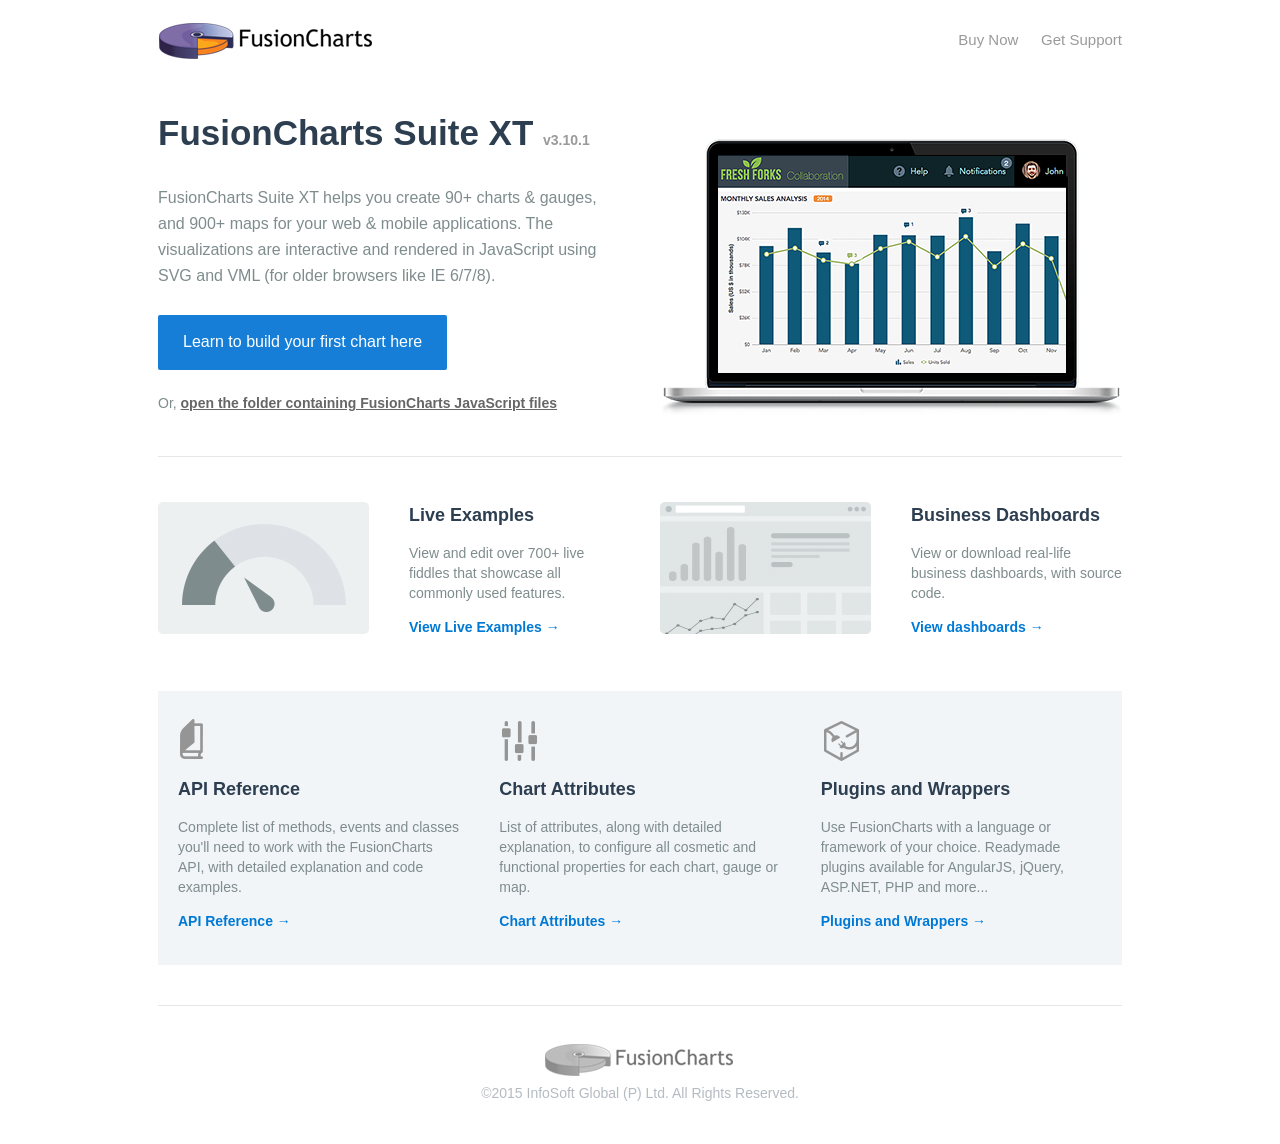
<file: fusioncharts/index.html>
<!doctype html>
<html>
<head>
    <meta name="viewport" content="width=964"/>
    <meta charset="utf-8">
    <title>JavaScript Charts for Web, Mobile &amp; Apps - FusionCharts</title>
    <link rel="shortcut icon" href="assets/img/favicon.ico" type="image/x-icon"/>
    <link rel=icon href="assets/img/favicon.ico" type="image/x-icon"/>
    <link href="assets/css/style.css" rel="stylesheet" type="text/css">
    <!--[if IE]>
      <script src="assets/scripts/html5shiv.js"></script>
    <![endif]-->
</head>

<body>
    <div class="wrapper">
        <header>
            <div class="header-section clearfix">
                <div class="left-block">
                    <a href="http://www.fusioncharts.com?utm_source=downloadPackage&amp;utm_medium=referral&amp;utm_campaign=personal" target="_blank"><img src="assets/img/fusioncharts-logo.jpg" alt="JavaScript Charts for Web, Mobile &amp; Apps - FusionCharts" width="217" height="42" /></a>
                </div>
                <div class="right-block">
                    <ul class="top-nav">
                        <li><a href="http://www.fusioncharts.com/buy?utm_source=downloadPackage&amp;utm_medium=referral&amp;utm_campaign=personal" target="_blank">Buy Now</a></li>
                        <li><a href="http://www.fusioncharts.com/contact/support/?utm_source=downloadPackage&amp;utm_medium=referral&amp;utm_campaign=personal" target="_blank">Get Support</a></li>
                    </ul>
                </div>
            </div>
        </header>

        <div class="content-section">
            <div class="banner-block">
                <div class="block-holder">
                    <div class="block2">
                        <h1>FusionCharts Suite XT <span>v3.10.1</span></h1>
                        <p>FusionCharts Suite XT helps you create 90+ charts &amp; gauges, and 900+ maps for your web &amp; mobile applications. The visualizations are interactive and rendered in JavaScript using SVG and VML (for older browsers like IE 6/7/8).</p>
                        <p><a href="http://www.fusioncharts.com/dev/usage-guide/getting-started/your-first-charts/building-your-first-chart.html?utm_source=downloadPackage&amp;utm_medium=referral&amp;utm_campaign=personal" target="_blank" class="btn">Learn to build your first chart here</a><br />
                        <span>Or, <a href="#?utm_source=downloadPackage&amp;utm_medium=referral&amp;utm_campaign=personal" class="underline link">open the folder containing FusionCharts JavaScript files</a></span>
                        </p>

                    </div>
                    <div class="block2">
                        <img src="assets/img/hero.png" alt="" class="" width="462" height="360" />
                    </div>
                </div>
            </div>
            <hr>
            <div class="top-spacer bottom-spacer">
                <div class="block-holder">
                    <div class="block4">
                        <img src="assets/img/chart-fiddles-thumbnail.jpg" alt="Chart Fiddles" width="211" height="132" />  
                    </div>
                    
                    <div class="block4">
                        <h2>Live Examples</h2>
                        <p>View and edit over 700+ live fiddles that showcase all commonly used features.</p>
                        <p><a href="http://www.fusioncharts.com/javascript-chart-fiddles/?utm_source=downloadPackage&amp;utm_medium=referral&amp;utm_campaign=personal" target="_blank" class="link">View Live Examples &#8594;</a></p>
                    </div>

                    <div class="block4">
                        <img src="assets/img/dashboard-example-thumbnail.jpg" alt="Dashboard Examples" width="211" height="132" />
                    </div>
                    
                    <div class="block4">
                        <h2>Business Dashboards</h2>
                        <p>View or download real-life business dashboards, with source code.</p>
                        <p><a href="http://www.fusioncharts.com/dashboards/?utm_source=downloadPackage&amp;utm_medium=referral&amp;utm_campaign=personal" target="_blank" class="link">View dashboards &#8594;</a></p>
                    </div>
                
                </div>
            </div>
            <div class="gray-bg  bottom-spacer">
                <div class="block-holder">
                    <div class="block3">
                        <div class="icon api-icon"></div>
                        <h2>API Reference</h2>
                        <p>Complete list of methods, events and classes you'll need to work with the FusionCharts API, with detailed explanation and code examples.</p>
                        <p><a href="http://www.fusioncharts.com/dev/api/fusioncharts.html?utm_source=downloadPackage&amp;utm_medium=referral&amp;utm_campaign=personal" target="_blank" class="link">API Reference &#8594;</a></p>
                    </div>
                    <div class="block3">
                        <div class="icon attributes-icon"></div>
                        <h2>Chart Attributes</h2>
                        <p>List of attributes, along with detailed explanation, to configure all cosmetic and functional properties for each chart, gauge or map.</p>
                        <p><a href="http://www.fusioncharts.com/dev/chart-attributes.html?utm_source=downloadPackage&amp;utm_medium=referral&amp;utm_campaign=personal" target="_blank" class="link">Chart Attributes &#8594;</a></p>
                    </div>
                      <div class="block3">
                        <div class="icon usage-icon"></div>
                        <h2>Plugins and Wrappers</h2>
                        <p>Use FusionCharts with a language or framework of your choice. Readymade plugins available for AngularJS, jQuery, ASP.NET, PHP and more...</p>
                       <p><a href="http://www.fusioncharts.com/extensions/?utm_source=downloadPackage&amp;utm_medium=referral&amp;utm_campaign=personal" target="_blank" class="link">Plugins and Wrappers &#8594;</a></p>
                    </div>
                </div>
            </div>

        </div>
        
        <hr>

        <footer>
            <div class="footer-section">
                <div class="footer-logo-block"><a href="http://www.fusioncharts.com?utm_source=downloadPackage&amp;utm_medium=referral&amp;utm_campaign=personal" target="_blank"><img src="assets/img/fc-logo-gray.jpg" alt="JavaScript Charts for Web, Mobile &amp; Apps - FusionCharts" width="196" height="38" /></a></div>
                <div class="copyright">
                    <p>&copy;2015 InfoSoft Global (P) Ltd. All Rights Reserved.</p>
                </div>
            </div>
        </footer>
    </div>
</body>
</html>
</file>
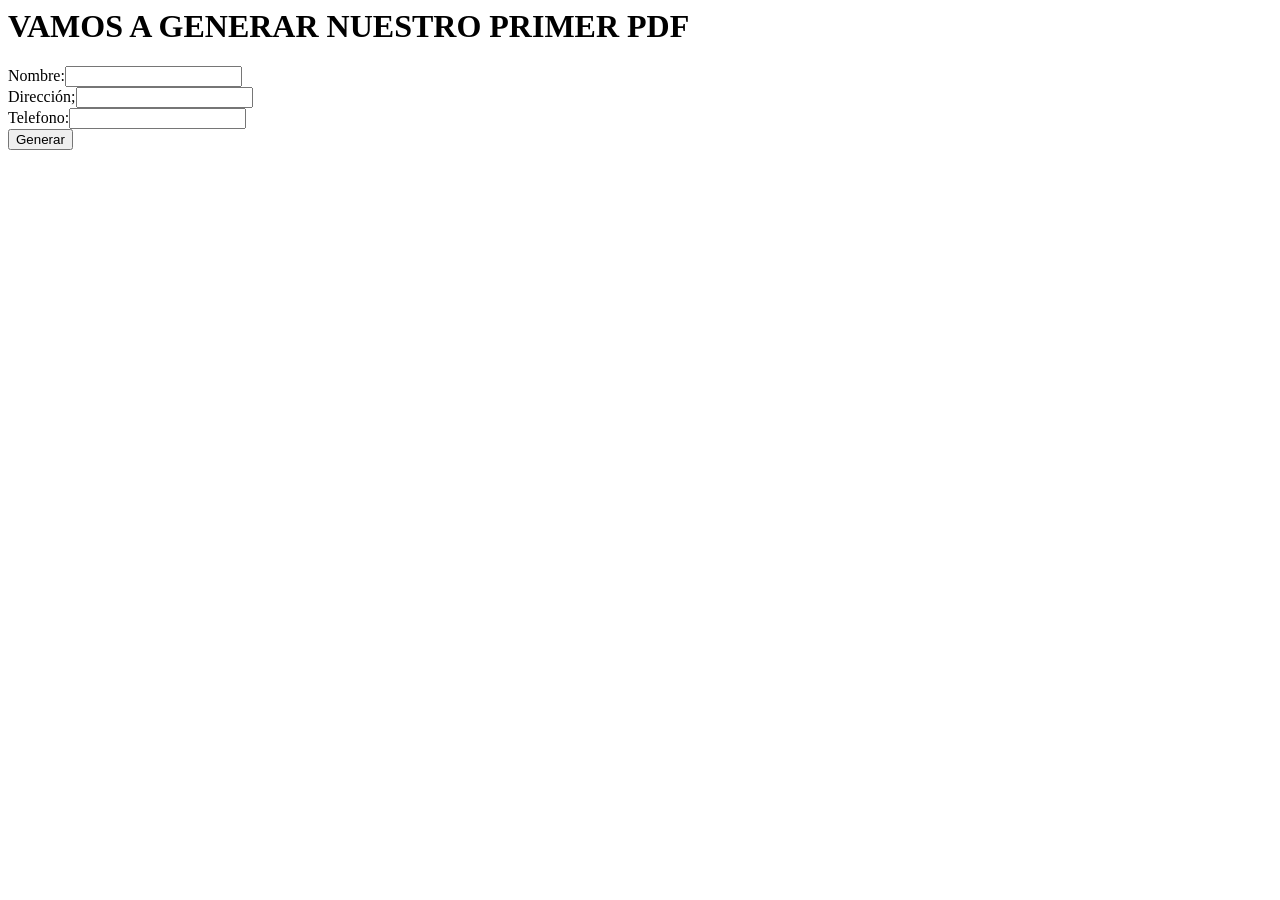
<file: Pdf/index.html>
<html>
<head>
<title>Formulario a generar en pdf</title>
<h1>VAMOS A GENERAR NUESTRO PRIMER PDF</h1>
</head>
<body>
<form name='pdf' method='post' action='generador.php'>
Nombre:<input type='text' name='nombre' /><br />
Direcci&oacute;n;<input type='text' name='direccion' /><br />
Telefono:<input type='text' name='tel' /><br />
<input type='submit' value='Generar' />
</body>
</html>
</file>
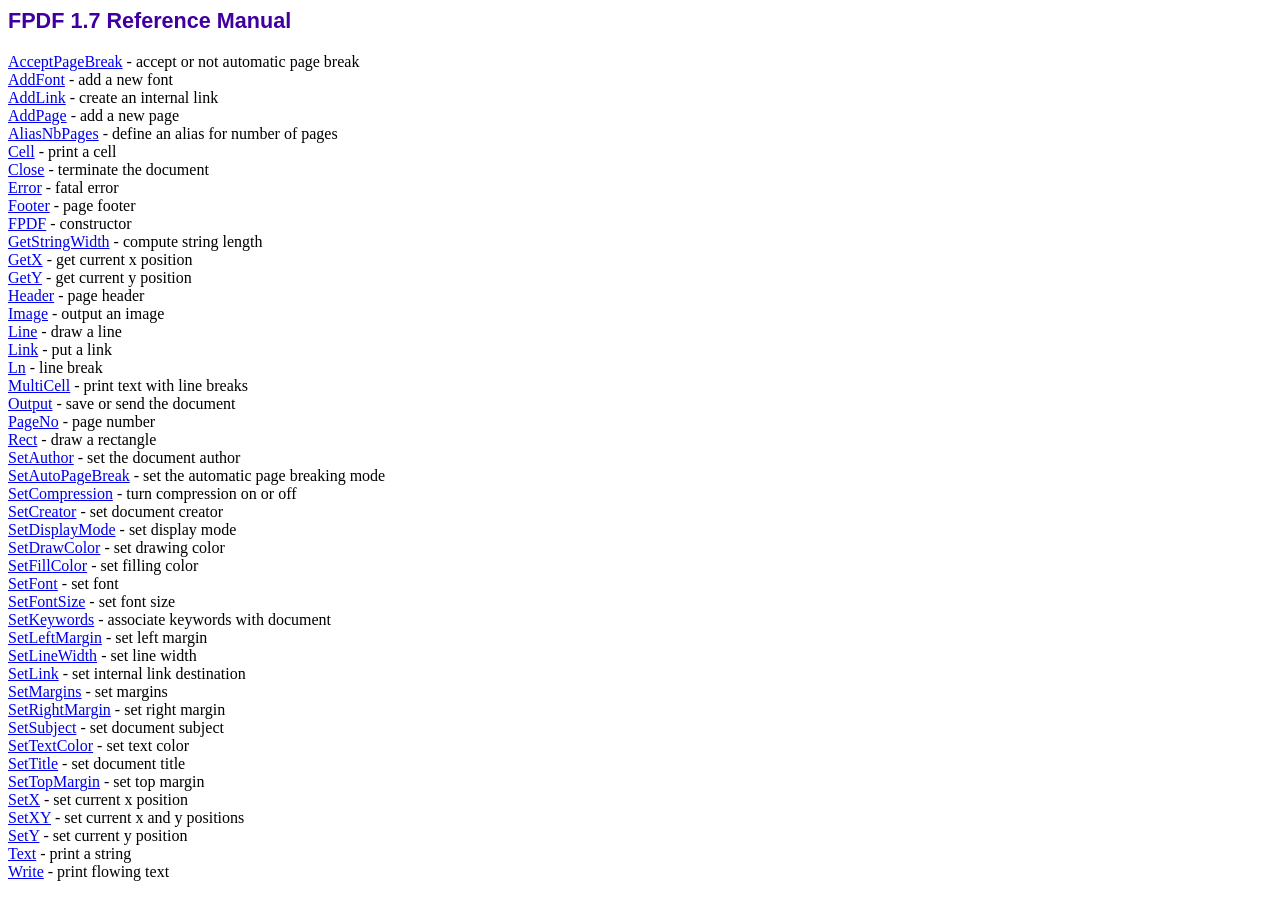
<file: Pdf/fpdf/doc/index.htm>
<!DOCTYPE html PUBLIC "-//W3C//DTD HTML 4.01 Transitional//EN">
<html>
<head>
<meta http-equiv="Content-Type" content="text/html; charset=ISO-8859-1">
<title>FPDF 1.7 Reference Manual</title>
<link type="text/css" rel="stylesheet" href="../fpdf.css">
</head>
<body>
<h1>FPDF 1.7 Reference Manual</h1>
<a href="acceptpagebreak.htm">AcceptPageBreak</a> - accept or not automatic page break<br>
<a href="addfont.htm">AddFont</a> - add a new font<br>
<a href="addlink.htm">AddLink</a> - create an internal link<br>
<a href="addpage.htm">AddPage</a> - add a new page<br>
<a href="aliasnbpages.htm">AliasNbPages</a> - define an alias for number of pages<br>
<a href="cell.htm">Cell</a> - print a cell<br>
<a href="close.htm">Close</a> - terminate the document<br>
<a href="error.htm">Error</a> - fatal error<br>
<a href="footer.htm">Footer</a> - page footer<br>
<a href="fpdf.htm">FPDF</a> - constructor<br>
<a href="getstringwidth.htm">GetStringWidth</a> - compute string length<br>
<a href="getx.htm">GetX</a> - get current x position<br>
<a href="gety.htm">GetY</a> - get current y position<br>
<a href="header.htm">Header</a> - page header<br>
<a href="image.htm">Image</a> - output an image<br>
<a href="line.htm">Line</a> - draw a line<br>
<a href="link.htm">Link</a> - put a link<br>
<a href="ln.htm">Ln</a> - line break<br>
<a href="multicell.htm">MultiCell</a> - print text with line breaks<br>
<a href="output.htm">Output</a> - save or send the document<br>
<a href="pageno.htm">PageNo</a> - page number<br>
<a href="rect.htm">Rect</a> - draw a rectangle<br>
<a href="setauthor.htm">SetAuthor</a> - set the document author<br>
<a href="setautopagebreak.htm">SetAutoPageBreak</a> - set the automatic page breaking mode<br>
<a href="setcompression.htm">SetCompression</a> - turn compression on or off<br>
<a href="setcreator.htm">SetCreator</a> - set document creator<br>
<a href="setdisplaymode.htm">SetDisplayMode</a> - set display mode<br>
<a href="setdrawcolor.htm">SetDrawColor</a> - set drawing color<br>
<a href="setfillcolor.htm">SetFillColor</a> - set filling color<br>
<a href="setfont.htm">SetFont</a> - set font<br>
<a href="setfontsize.htm">SetFontSize</a> - set font size<br>
<a href="setkeywords.htm">SetKeywords</a> - associate keywords with document<br>
<a href="setleftmargin.htm">SetLeftMargin</a> - set left margin<br>
<a href="setlinewidth.htm">SetLineWidth</a> - set line width<br>
<a href="setlink.htm">SetLink</a> - set internal link destination<br>
<a href="setmargins.htm">SetMargins</a> - set margins<br>
<a href="setrightmargin.htm">SetRightMargin</a> - set right margin<br>
<a href="setsubject.htm">SetSubject</a> - set document subject<br>
<a href="settextcolor.htm">SetTextColor</a> - set text color<br>
<a href="settitle.htm">SetTitle</a> - set document title<br>
<a href="settopmargin.htm">SetTopMargin</a> - set top margin<br>
<a href="setx.htm">SetX</a> - set current x position<br>
<a href="setxy.htm">SetXY</a> - set current x and y positions<br>
<a href="sety.htm">SetY</a> - set current y position<br>
<a href="text.htm">Text</a> - print a string<br>
<a href="write.htm">Write</a> - print flowing text<br>
</body>
</html>
</file>
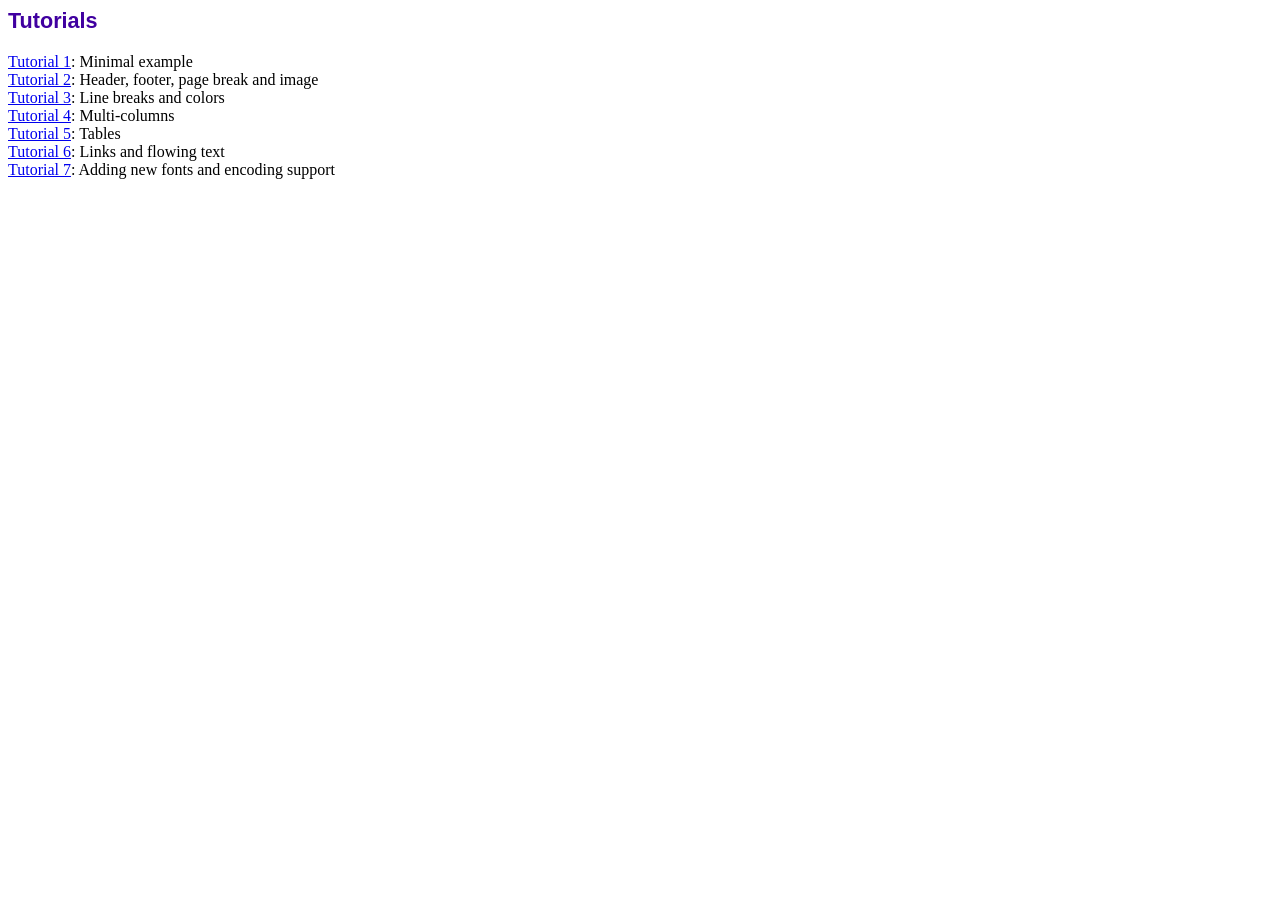
<file: Pdf/fpdf/tutorial/index.htm>
<!DOCTYPE html PUBLIC "-//W3C//DTD HTML 4.01 Transitional//EN">
<html>
<head>
<meta http-equiv="Content-Type" content="text/html; charset=ISO-8859-1">
<title>Tutorials</title>
<link type="text/css" rel="stylesheet" href="../fpdf.css">
</head>
<body>
<h1>Tutorials</h1>
<ul style="list-style-type:none; margin-left:0; padding-left:0">
<li><a href="tuto1.htm">Tutorial 1</a>: Minimal example</li>
<li><a href="tuto2.htm">Tutorial 2</a>: Header, footer, page break and image</li>
<li><a href="tuto3.htm">Tutorial 3</a>: Line breaks and colors</li>
<li><a href="tuto4.htm">Tutorial 4</a>: Multi-columns</li>
<li><a href="tuto5.htm">Tutorial 5</a>: Tables</li>
<li><a href="tuto6.htm">Tutorial 6</a>: Links and flowing text</li>
<li><a href="tuto7.htm">Tutorial 7</a>: Adding new fonts and encoding support</li>
</UL>
</body>
</html>
</file>
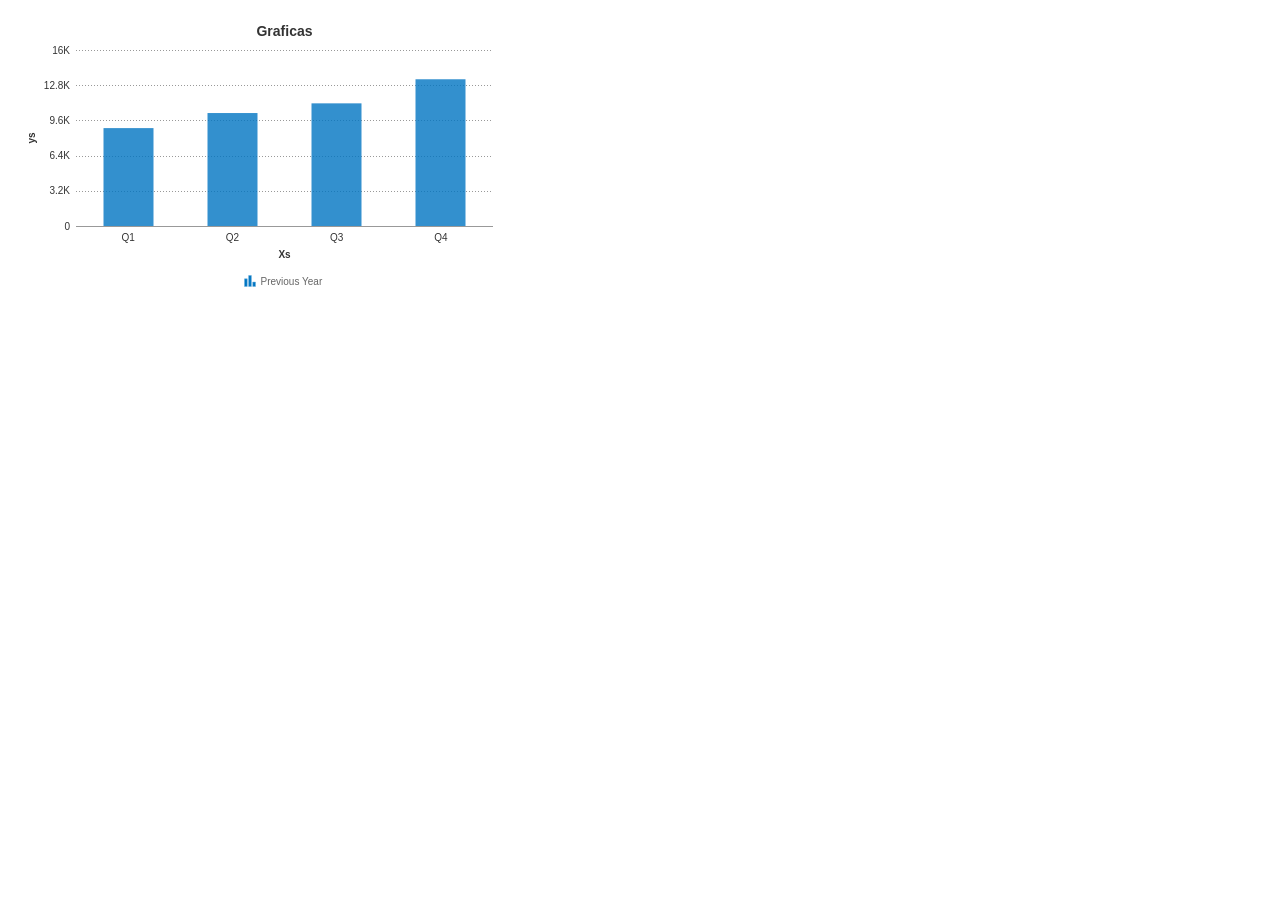
<file: funcioncharts.html>
<!DOCTYPE html>
<html>
<head>
	<meta charset="utf-8">
	<meta http-equiv="X-UA-Compatible" content="IE=edge">
	<title></title>
	<link rel="stylesheet" href="">
	<script src="fusioncharts/js/fusioncharts.js"></script>
</head>
<body>
	<div id="chart-container">FusionCharts will render here</div>
	
</body>
</html>


<script>
	FusionCharts.ready(function () {
    var revenueChart = new FusionCharts({
        type: 'mscolumn2d',
        renderAt: 'chart-container',
        width: '500',
        height: '300',
        dataFormat: 'json',
        dataSource: {
            "chart": {
                "caption": "Graficas",
                "xAxisname": "Xs",
                "yAxisName": "ys",
                
                "plotFillAlpha" : "80",

                //Cosmetics
                "paletteColors" : "#0075c2,#1aaf5d",
                "baseFontColor" : "#333333",
                "baseFont" : "Helvetica Neue,Arial",
                "captionFontSize" : "14",
                "subcaptionFontSize" : "14",
                "subcaptionFontBold" : "0",
                "showBorder" : "0",
                "bgColor" : "#ffffff",
                "showShadow" : "0",
                "canvasBgColor" : "#ffffff",
                "canvasBorderAlpha" : "0",
                "divlineAlpha" : "100",
                "divlineColor" : "#999999",
                "divlineThickness" : "1",
                "divLineIsDashed" : "1",
                "divLineDashLen" : "1",
                "divLineGapLen" : "1",
                "usePlotGradientColor" : "0",
                "showplotborder" : "0",
                "valueFontColor" : "#ffffff",
                "placeValuesInside" : "1",
                "showHoverEffect" : "1",
                "rotateValues" : "1",
                "showXAxisLine" : "1",
                "xAxisLineThickness" : "1",
                "xAxisLineColor" : "#999999",
                "showAlternateHGridColor" : "0",
                "legendBgAlpha" : "0",
                "legendBorderAlpha" : "0",
                "legendShadow" : "0",
                "legendItemFontSize" : "10",
                "legendItemFontColor" : "#666666"                
            },
            "categories": [
                {
                    "category": [
                        { "label": "Q1" },
                        { "label": "Q2" },
                        { "label": "Q3" },
                        { "label": "Q4" }
                    ]
                }
            ],
            "dataset": [
                {
                    "seriesname": "Previous Year",
                    "data": [
                        { "value": "10000" }, 
                        { "value": "11500" }, 
                        { "value": "12500" }, 
                        { "value": "15000" }
                    ]
                }
            ],
        }
    });
    
     revenueChart.render();
});
</script>
</file>
<file: Pdf/fpdf/fpdf.css>
body {font-family:"Times New Roman",serif}
h1 {font:bold 135% Arial,sans-serif; color:#4000A0; margin-bottom:0.9em}
h2 {font:bold 95% Arial,sans-serif; color:#900000; margin-top:1.5em; margin-bottom:1em}
dl.param dt {text-decoration:underline}
dl.param dd {margin-top:1em; margin-bottom:1em}
dl.param ul {margin-top:1em; margin-bottom:1em}
tt, code, kbd {font-family:"Courier New",Courier,monospace; font-size:82%}
div.source {margin-top:1.4em; margin-bottom:1.3em}
div.source pre {display:table; border:1px solid #24246A; width:100%; margin:0em; font-family:inherit; font-size:100%}
div.source code {display:block; border:1px solid #C5C5EC; background-color:#F0F5FF; padding:6px; color:#000000}
div.doc-source {margin-top:1.4em; margin-bottom:1.3em}
div.doc-source pre {display:table; width:100%; margin:0em; font-family:inherit; font-size:100%}
div.doc-source code {display:block; background-color:#E0E0E0; padding:4px}
.kw {color:#000080; font-weight:bold}
.str {color:#CC0000}
.cmt {color:#008000}
p.demo {text-align:center; margin-top:-0.9em}
a.demo {text-decoration:none; font-weight:bold; color:#0000CC}
a.demo:link {text-decoration:none; font-weight:bold; color:#0000CC}
a.demo:hover {text-decoration:none; font-weight:bold; color:#0000FF}
a.demo:active {text-decoration:none; font-weight:bold; color:#0000FF}
</file>
<file: fusioncharts/assets/css/style.css>
@charset "utf-8";
/* CSS Document */
/*! normalize.css v3.0.2 | MIT License | git.io/normalize */
/**
 * 1. Set default font family to sans-serif.
 * 2. Prevent iOS text size adjust after orientation change, without disabling
 *    user zoom.
 */
html {
  font-family: sans-serif;
  /* 1 */
  -ms-text-size-adjust: 100%;
  /* 2 */
  -webkit-text-size-adjust: 100%;
  /* 2 */
}
/**
 * Remove default margin.
 */
body {
  margin: 0;
}
/* HTML5 display definitions
   ========================================================================== */
/**
 * Correct `block` display not defined for any HTML5 element in IE 8/9.
 * Correct `block` display not defined for `details` or `summary` in IE 10/11
 * and Firefox.
 * Correct `block` display not defined for `main` in IE 11.
 */
article,
aside,
details,
figcaption,
figure,
footer,
header,
hgroup,
main,
menu,
nav,
section,
summary {
  display: block;
}
/* Links
   ========================================================================== */
/**
 * Remove the gray background color from active links in IE 10.
 */
a {
  background-color: transparent;
}
/**
 * Improve readability when focused and also mouse hovered in all browsers.
 */
a:active,
a:hover {
  outline: 0;
}
/* Text-level semantics
   ========================================================================== */
/**
 * Address styling not present in IE 8/9/10/11, Safari, and Chrome.
 */
abbr[title] {
  border-bottom: 1px dotted;
}
/**
 * Address style set to `bolder` in Firefox 4+, Safari, and Chrome.
 */
b,
strong {
  font-weight: bold;
}
/**
 * Address styling not present in Safari and Chrome.
 */
dfn {
  font-style: italic;
}
/**
 * Address variable `h1` font-size and margin within `section` and `article`
 * contexts in Firefox 4+, Safari, and Chrome.
 */
h1 {
  font-size: 2em;
  margin: 0.67em 0;
}
/**
 * Remove border when inside `a` element in IE 8/9/10.
 */
img {
  border: 0;
}
/**
 * Correct overflow not hidden in IE 9/10/11.
 */
svg:not(:root) {
  overflow: hidden;
}
/* Grouping content
   ========================================================================== */
/**
 * Address margin not present in IE 8/9 and Safari.
 */
figure {
  margin: 1em 40px;
}
/**
 * Address differences between Firefox and other browsers.
 */
hr {
  padding: 0;
  height: 1px;
  border: none;
  border-top: 1px solid #E6E6E6;
}
/**
 * Contain overflow in all browsers.
 */
pre {
  overflow: auto;
}
/**
 * Address odd `em`-unit font size rendering in all browsers.
 */
code,
kbd,
pre,
samp {
  font-family: monospace, monospace;
  font-size: 1em;
}
/**
 * Don't inherit the `font-weight` (applied by a rule above).
 * NOTE: the default cannot safely be changed in Chrome and Safari on OS X.
 */
optgroup {
  font-weight: bold;
}
/* Tables
   ========================================================================== */
/**
 * Remove most spacing between table cells.
 */
table {
  border-collapse: collapse;
  border-spacing: 0;
}
td,
th {
  padding: 0;
}
/*========================================================================== 
  ========================================================================== */
@-webkit-viewport {
  width: device-width;
}
@-moz-viewport {
  width: device-width;
}
@-ms-viewport {
  width: device-width;
}
@-o-viewport {
  width: device-width;
}
@viewport {
  width: device-width;
}
* {
  -webkit-box-sizing: border-box;
  -moz-box-sizing: border-box;
  box-sizing: border-box;
}
html {
  font-size: 62.5%;
  -webkit-text-size-adjust: 100%;
  -ms-text-size-adjust: 100%;
}
body {
  margin: 0;
  padding: 0;
  width: 100%;
  font-family: "Lucida Grande", Helvetica, Arial, sans-serif;
  color: #7f8c8d;
  overflow-y: scroll;
  *overflow-y: auto;
}
body p {
  font-size: 14px;
  font-size: 1.4rem;
  line-height: 20px;
  line-height: 2rem;
}
.clearfix {
  *zoom: 1;
}
.clearfix:before,
.clearfix:after {
  display: table;
  content: "";
  line-height: 0;
}
.clearfix:after {
  clear: both;
}
a {
  text-decoration: none;
}
a.underline {
  text-decoration: underline;
}
a.green-link {
  color: #7bb700;
  font-weight: bold;
}
a.green-link:hover {
  color: #689a00;
}
a.link {
  color: #0079d5;
  font-weight: bold;
}
a.link:visited,
a.link:active {
  color: #0079d5;
}
a.link:hover {
  color: #0995ff !important;
}
h1 {
  font-size: 35px;
  font-size: 3.5rem;
  line-height: 42px;
  line-height: 4.2rem;
  font-family: "Lucida Grande", Helvetica, Arial, sans-serif;
  color: #2c3e50;
}
h1 span {
  font-size: 14px;
  font-size: 1.4rem;
  color: #9a9a9a;
}
h2 {
  font-size: 18px;
  font-size: 1.8rem;
  line-height: 26px;
  line-height: 2.6rem;
  font-family: "Lucida Grande", Helvetica, Arial, sans-serif;
  color: #2c3e50;
}
h2.center-align {
  font-size: 35px;
  font-size: 3.5rem;
  line-height: 42px;
  line-height: 4.2rem;
  font-family: "Lucida Grande", Helvetica, Arial, sans-serif;
  font-weight: normal;
  text-align: center;
  margin-top: 0;
  letter-spacing: -0.05rem;
}
img.bottom-aligned {
  margin-top: 62px;
  float: right;
}
.btn {
  display: inline-block;
  *zoom: 1;
  *display: inline;
  width: auto;
  outline: none;
  padding: 14px 25px 15px;
  margin: 10px 0;
  color: #fff;
  text-align: center;
  vertical-align: middle;
  background-color: #167ED7;
  -webkit-border-radius: 2px;
  -webkit-border-radius: .2rem;
  -moz-border-radius: 2px;
  -moz-border-radius: .2rem;
  border-radius: 2px;
  border-radius: .2rem;
  text-decoration: none;
  cursor: pointer;
  *margin-left: .3em;
  -webkit-appearance: none;
}
.btn:first-child {
  *margin-left: 0;
}
.btn:focus {
  outline: thin dotted #126dbb;
  outline: 1px auto #126dbb;
  outline-offset: -1px;
}
.btn:focus,
.btn:hover {
  text-decoration: none;
  background-position: 0 -25px;
  text-shadow: none;
  outline: none;
}
.btn:active,
.btn:visited {
  color: #fff;
  -webkit-box-shadow: inset 0px 3px 1px #126dbb;
  -moz-box-shadow: inset 0px 3px 1px #126dbb;
  box-shadow: inset 0px 3px 1px #126dbb;
  outline: none;
}
/*========================================================================== 
Structural Block Elements
  ========================================================================== */
.wrapper {
  margin: 0 auto;
  width: 964px;
}
.top-spacer {
  padding-top: 40px;
}
.bottom-spacer {
  margin-bottom: 40px;
}
.left-block,
.right-block {
  display: inline-block;
  *zoom: 1;
  *display: inline;
}
.left-block {
  float: left;
}
.right-block {
  float: right;
}
.center-align {
  text-align: center;
}
.block-holder {
  *zoom: 1;
  margin: 0 -20px;
}
.block-holder:before,
.block-holder:after {
  display: table;
  content: "";
  line-height: 0;
}
.block-holder:after {
  clear: both;
}
.block-holder .block2,
.block-holder .block3,
.block-holder .block4 {
  float: left;
  -webkit-box-sizing: border-box;
  -moz-box-sizing: border-box;
  box-sizing: border-box;
  padding: 0 20px;
}
.block-holder .block2 {
  width: 50%;
}
.block-holder .block3 {
  width: 33.333333%;
}
.block-holder .block4 {
  width: 25%;
}
.block4 h2{
  margin-top: 0;
}

/*Header 
========================================================================== */
.header-section {
  margin-top: 20px;
}
.header-section .top-nav {
  list-style: none;
  margin: 10px 0;
  padding: 0;
}
.header-section .top-nav li {
  display: inline-block;
  *zoom: 1;
  *display: inline;
}
.header-section .top-nav li:first-child {
  margin-right: 20px;
}
.header-section .top-nav li a {
  display: block;
  text-decoration: none;
  color: #9a9a9a;
  font-size: 15px;
  font-size: 1.5rem;
  line-height: 20px;
  line-height: 2rem;
}
.header-section .top-nav li a:hover {
  color: #707070;
}
/*Content Section 
========================================================================== */
.banner-block {
  margin: 25px 0 0;
}
.banner-block p {
  font-size: 16px;
  font-size: 1.6rem;
  line-height: 26px;
  line-height: 2.6rem;
}
.banner-block p span {
  font-size: 14px;
  font-size: 1.4rem;
  display: block;
  margin: 10px 0;
}
.banner-block p span a {
  color: #666666;
}
.banner-block p span a:hover {
  color: #404040;
}
.gray-bg {
  background: #f2f5f8;
  padding: 20px;
}
.icon {
  display: block;
  background: url(../img/icons.png) no-repeat 0 0;
}
.icon.usage-icon,
.icon.api-icon,
.icon.attributes-icon {
  width: 50px;
  height: 50px;
}
.icon.usage-icon {
  background-position: -45px -11px;
}
.icon.api-icon {
  background-position: -3px -11px;
  width: 36px;
}
.icon.attributes-icon {
  background-position: -100px -11px;
}
a .icon-holder {
  display: block;
  background-color: #fff;
  padding: 20px;
  margin-bottom: 10px;
  border: 1px solid #e4e8ec;
}
a .icon-holder .icon-learn,
a .icon-holder .icon-understand,
a .icon-holder .icon-whitepaper,
a .icon-holder .icon-inspired {
  display: block;
  width: 75px;
  height: 75px;
}
a .icon-holder .icon-learn {
  background-position: 2px -80px;
  margin: 0 auto;
}
a .icon-holder .icon-understand {
  background-position: -83px -80px;
  margin: 0 auto;
}
a .icon-holder .icon-whitepaper {
  background-position: -163px -80px;
  margin: 0 auto;
}
a .icon-holder .icon-inspired {
  background-position: -163px -5px;
  margin: 0 auto;
}
a .large {
  font-weight: bold;
  color: #34495e;
  font-size: 14px;
  font-size: 1.4rem;
  line-height: 20px;
  line-height: 2rem;
}
a:hover .large {
  color: #233547;
}
/*Footer 
========================================================================== */
.footer-section {
  padding: 30px 0;
}
.footer-section .footer-logo-block,
.footer-section .copyright {
  text-align: center;
}
.footer-section .copyright {
  color: #b4bbc2;
}
.footer-section .copyright p {
  margin-top: 5px;
  line-height: 14px;
  line-height: 1.4rem;
}
</file>
